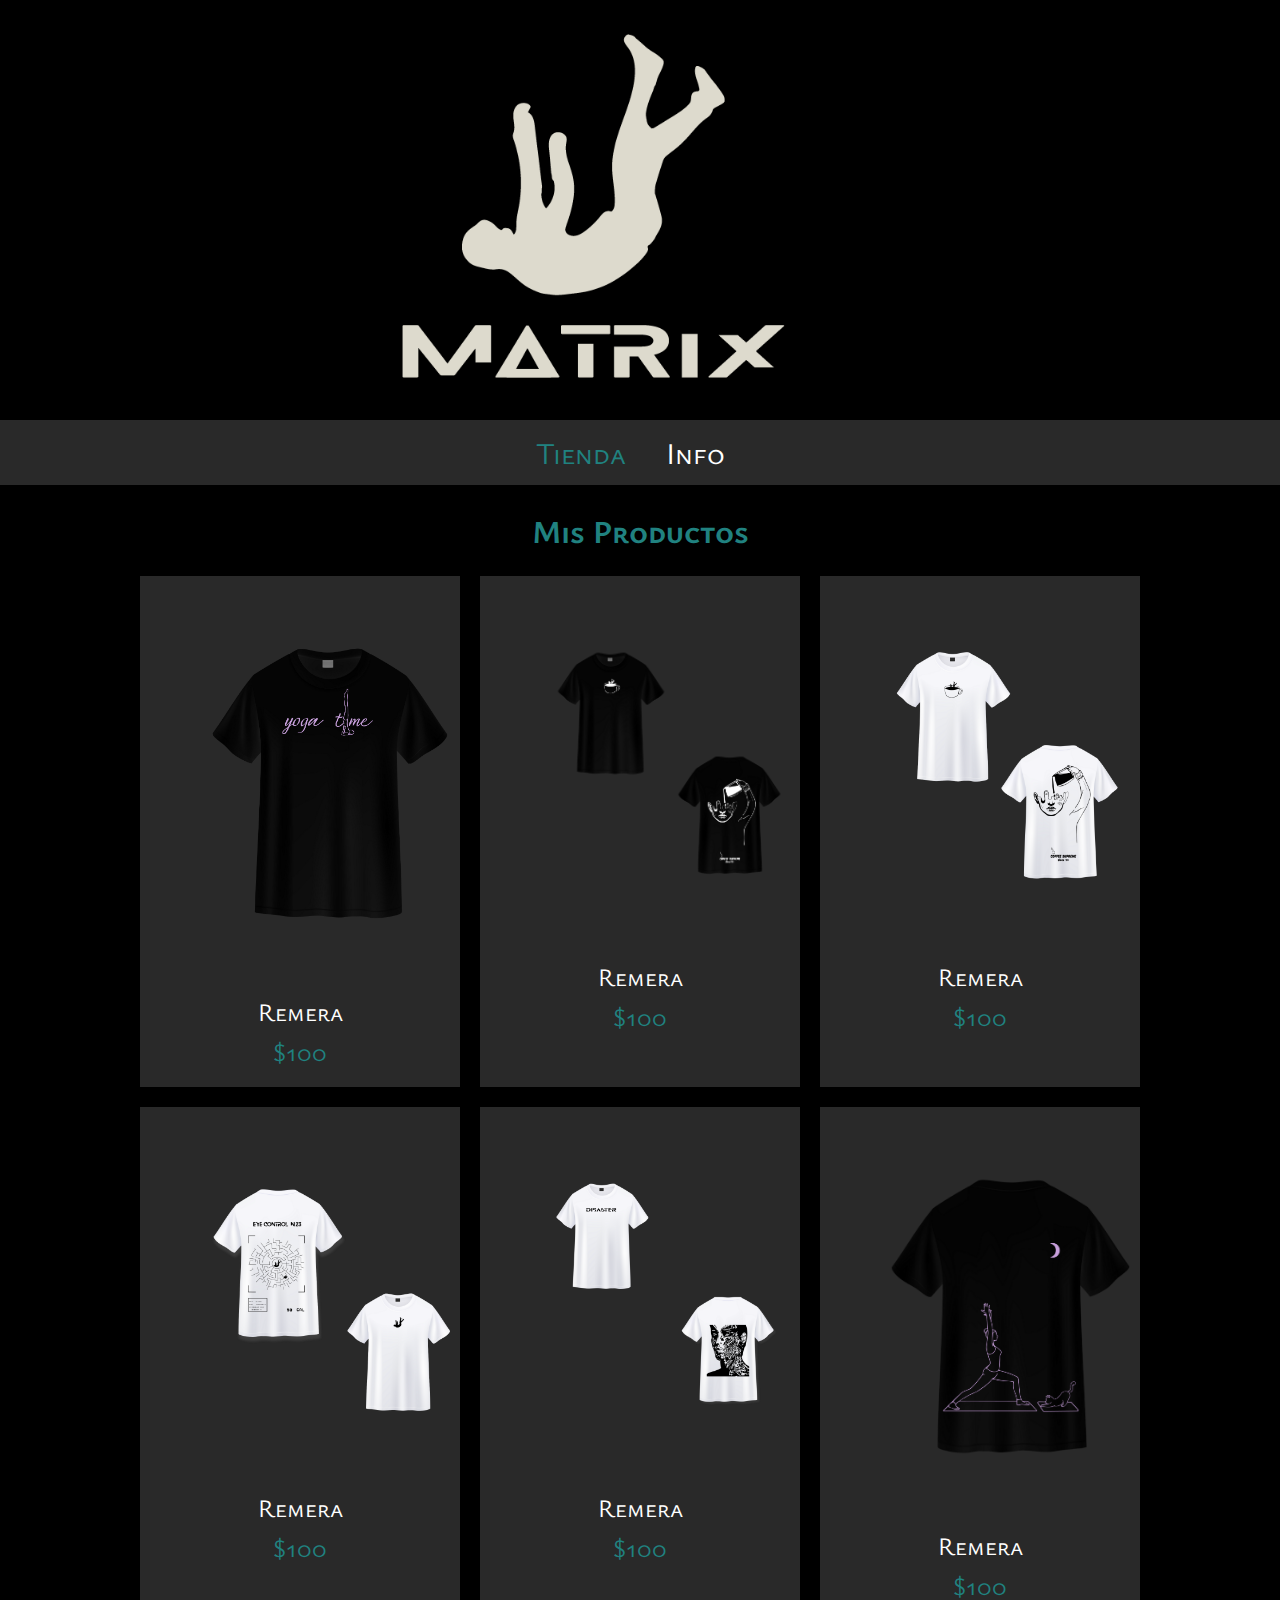
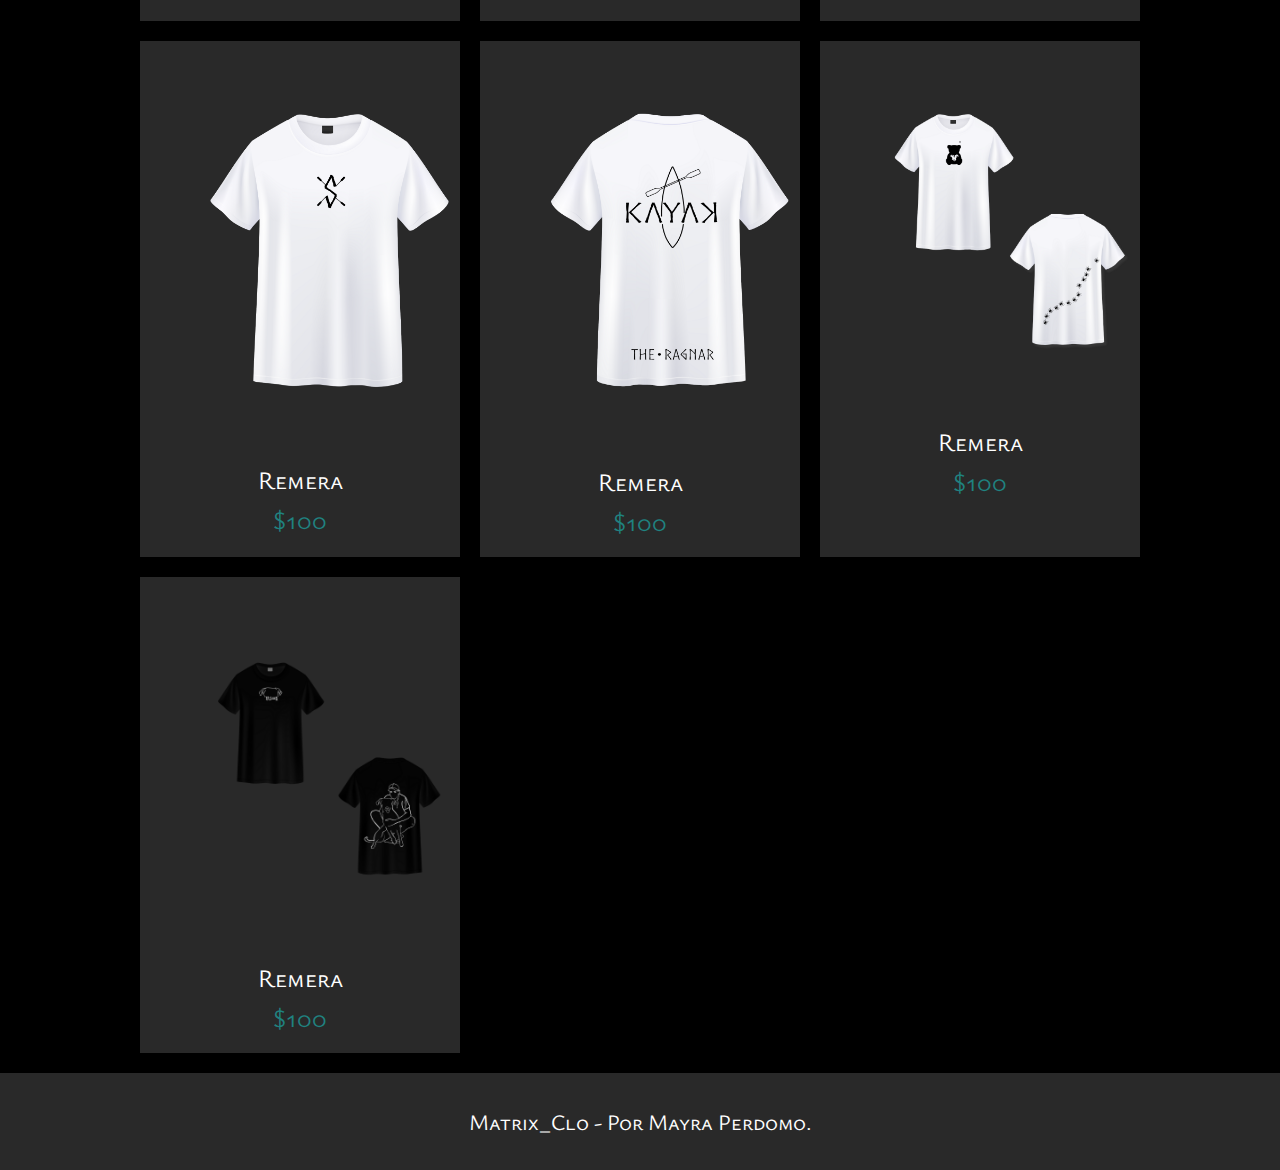
<file: index.html>
<!DOCTYPE html>
<html lang="en">
<head>
    <meta charset="UTF-8">
    <meta name="viewport" content="width=device-width, initial-scale=1.0">
    <title>Matrix Clothes</title>
    <link rel="stylesheet" href="css/styles.css">
    <link rel="preconnect" href="https://fonts.googleapis.com">
    <link rel="preconnect" href="https://fonts.gstatic.com" crossorigin>
    <link href="https://fonts.googleapis.com/css2?family=Goldman&family=Nunito:wght@300&family=Onest:wght@200&family=Varela+Round&family=Ysabeau+SC:wght@500&display=swap" rel="stylesheet">
    <link rel="stylesheet" href="css/normalize.css">
    <link rel="icon" href="img/LOGO MATRIX ORIGINAL - FONDO TRANSPARNTE_Mesa de trabajo 1.png" type="image/Matrix">

</head>
<body>
    
    <header class="header">
        <a href="index.html">
            <img class="header__logo" src="img/LOGO MATRIX ORIGINAL - FONDO NEGRO-02.png" alt="logotipo">
        </a>
    </header>

    <nav class="navegacion">
        <a class="navegacion__enlace navegacion__enlace--activo" href="index.html">Tienda</a>
        <a class="navegacion__enlace" href="nosotros.html">Info</a>
    </nav>

    <main class="contenedor">
        <h1>Mis Productos</h1>

        <div id="proyectos">  <!-- div principal -->    

        <div class="grid">
            <div class="producto">
                <a href="productos.html">
                <img class="producto__imagen" src="img/1.png" alt="remera">
                <div class="producto__informacion">
                    <p class="producto__nombre">Remera</p>
                    <p class="producto__precio">$100</p>
                </div>
                </a>
            </div> <!--Final de producto-->
            <div class="producto">
                <a href="productos.html">
                <img class="producto__imagen" src="img/2.png" alt="remera">
                <div class="producto__informacion">
                    <p class="producto__nombre">Remera</p>
                    <p class="producto__precio">$100</p>
                </div>
                </a>
            </div> <!--Final de producto-->
            <div class="producto">
                <a href="productos.html">
                <img class="producto__imagen" src="img/3.png" alt="remera">
                <div class="producto__informacion">
                    <p class="producto__nombre">Remera</p>
                    <p class="producto__precio">$100</p>
                </div>
                </a>
            </div> <!--Final de producto-->
            <div class="producto">
                <a href="productos.html">
                <img class="producto__imagen" src="img/5.png" alt="remera">
                <div class="producto__informacion">
                    <p class="producto__nombre">Remera</p>
                    <p class="producto__precio">$100</p>
                </div>
                </a>
            </div> <!--Final de producto-->
            <div class="producto">
                <a href="productos.html">
                <img class="producto__imagen" src="img/6.png" alt="remera">
                <div class="producto__informacion">
                    <p class="producto__nombre">Remera</p>
                    <p class="producto__precio">$100</p>
                </div>
                </a>
            </div> <!--Final de producto-->
            <div class="producto">
                <a href="productos.html">
                <img class="producto__imagen" src="img/7.png" alt="remera">
                <div class="producto__informacion">
                    <p class="producto__nombre">Remera</p>
                    <p class="producto__precio">$100</p>
                </div>
                </a>
            </div> <!--Final de producto-->
            <div class="producto">
                <a href="productos.html">
                <img class="producto__imagen" src="img/12.png" alt="remera">
                <div class="producto__informacion">
                    <p class="producto__nombre">Remera</p>
                    <p class="producto__precio">$100</p>
                </div>
                </a>
            </div> <!--Final de producto-->
            <div class="producto">
                <a href="productos.html">
                <img class="producto__imagen" src="img/13.png" alt="remera">
                <div class="producto__informacion">
                    <p class="producto__nombre">Remera</p>
                    <p class="producto__precio">$100</p>
                </div>
                </a>
            </div> <!--Final de producto-->
            <div class="producto">
                <a href="productos.html">
                <img class="producto__imagen" src="img/7 (1).png" alt="remera">
                <div class="producto__informacion">
                    <p class="producto__nombre">Remera</p>
                    <p class="producto__precio">$100</p>
                </div>
                </a>
            </div> <!--Final de producto-->
            <div class="producto">
                <a href="productos.html">
                <img class="producto__imagen" src="img/Diseño sin título (50).png" alt="remera">
                <div class="producto__informacion">
                    <p class="producto__nombre">Remera</p>
                    <p class="producto__precio">$100</p>
                </div>
                </a>
            </div> <!--Final de producto-->
        </div> 
    </main>


    <footer class="footer">
        <p class="footer__texto">Matrix_Clo - Por Mayra Perdomo.</p>
    </footer>

</body>
</html>
</file>
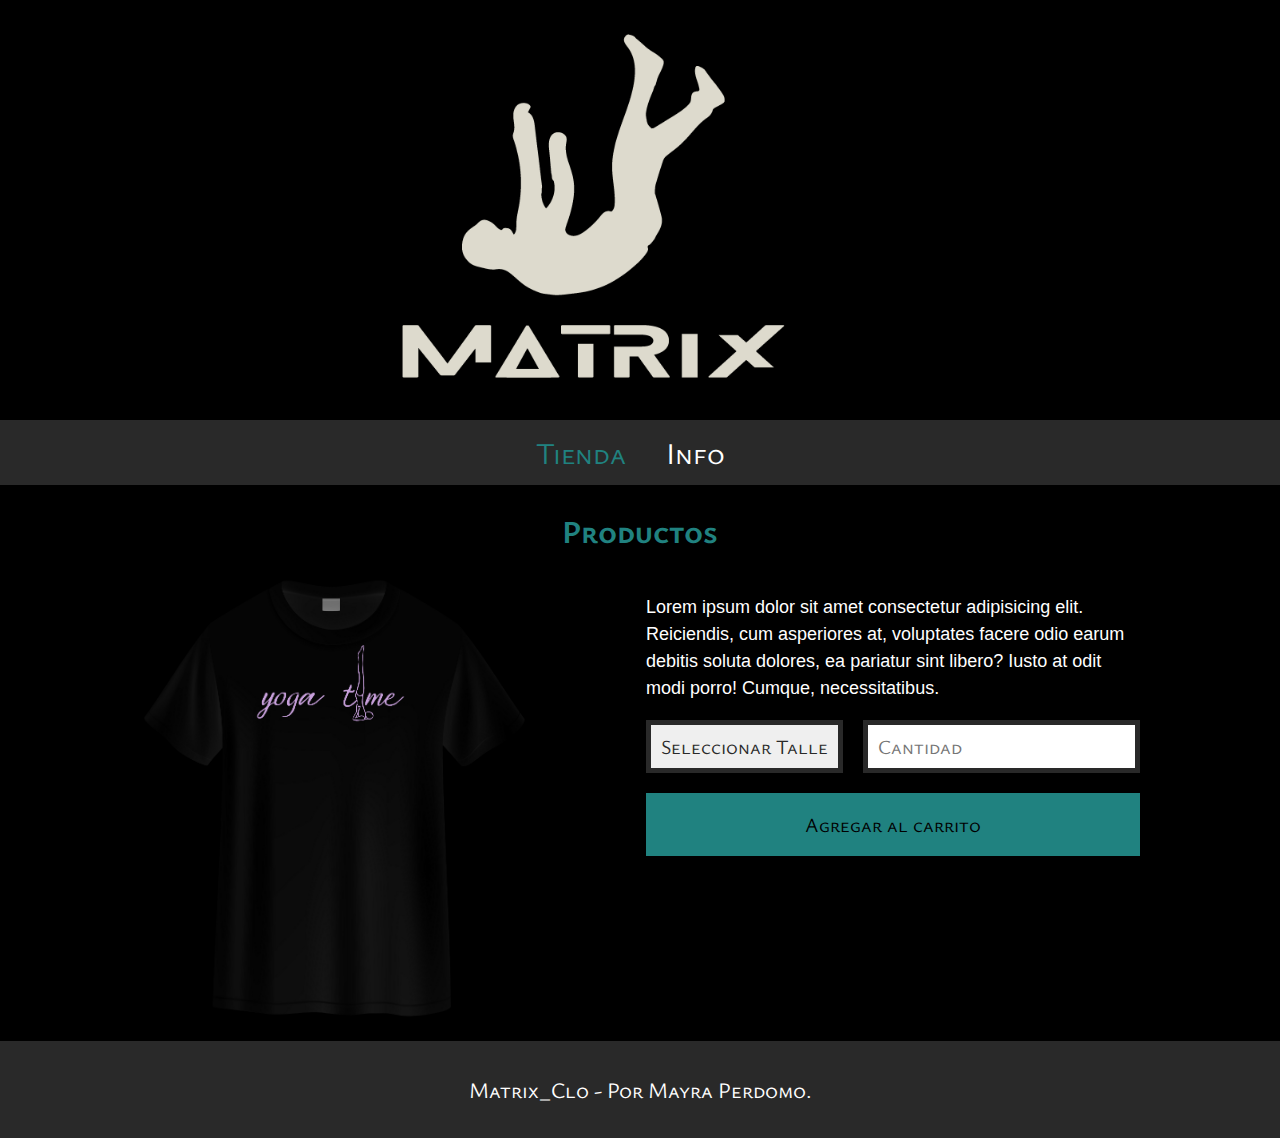
<file: productos.html>
<!DOCTYPE html>
<html lang="en">
<head>
    <meta charset="UTF-8">
    <meta name="viewport" content="width=device-width, initial-scale=1.0">
    <title>Matrix Clothes</title>
    <link rel="stylesheet" href="css/styles.css">
    <link rel="preconnect" href="https://fonts.googleapis.com">
    <link rel="preconnect" href="https://fonts.gstatic.com" crossorigin>
    <link href="https://fonts.googleapis.com/css2?family=Goldman&family=Nunito:wght@300&family=Onest:wght@200&family=Varela+Round&family=Ysabeau+SC:wght@500&display=swap" rel="stylesheet">
    <link rel="stylesheet" href="css/normalize.css">
</head>
<body>
    
    <header class="header">
        <a href="index.html">
            <img class="header__logo" src="img/LOGO MATRIX ORIGINAL - FONDO NEGRO-02.png" alt="logotipo">
        </a>
    </header>

    <nav class="navegacion">
        <a class="navegacion__enlace navegacion__enlace--activo" href="index.html">Tienda</a>
        <a class="navegacion__enlace" href="nosotros.html">Info</a>
    </nav>

    <main class="contenedor">
        <h1>Productos</h1>

        <div class="remera">
            <img class="renera__imagen" src="img/1.png" alt="remera">
            <div class="remera__contenido">
                <p>
                    Lorem ipsum dolor sit amet consectetur adipisicing elit. Reiciendis, cum asperiores at, voluptates facere odio earum debitis soluta dolores, ea pariatur sint libero? Iusto at odit modi porro! Cumque, necessitatibus.
                </p>
                <form class="formulario">
                    <select name="Talles" class="formulario__campo">
                        <option disabled selected>Seleccionar Talle</option>
                        <option value="">S</option>
                        <option value="">M</option>
                        <option value="">L</option>
                        <option value="">XL</option>
                    </select>
                    <input type="number" placeholder="Cantidad" min="0" class="formulario__campo">
                    <input type="submit" value="Agregar al carrito" class="formulario__submit">
                </form>

            </div>

        </div>

    </main>

    <footer class="footer">
        <p class="footer__texto">Matrix_Clo - Por Mayra Perdomo.</p>
    </footer>

</body>
</html>
</file>
<file: css/styles.css>
:root {
    --primario: #000000;
    --primarioOscuro: #292929;
    --secundario: rgb(9, 109, 79)33, 23;
    --secundarioOscuro: rgb(32, 130, 128);
    --blanco: #fff;

    --fuente1: font-family: 'Goldman', sans-serif;
    font-family: 'Nunito', sans-serif;
    font-family: 'Onest', sans-serif;
    font-family: 'Varela Round', sans-serif;
    font-family: 'Ysabeau SC', sans-serif;;
}

html {
    box-sizing: border-box;
    font-size: 62.5%; /* hace 1rem = 10px */
}

*, *::before, *::after {
    box-sizing: inherit;
}

/* Globales */
body {
    background-color: var(--primario);
    font-size: 1.6rem;
    line-height: 1.5;
}

p {
    font-size: 1.8rem;
    font-family: Arial, Helvetica, sans-serif;
    color: var(--blanco);
}

a {
    text-decoration: none;
}

img {
    max-width: 80%;
}

.contenedor {
    max-width: 100rem;
    margin: 0 auto;
}

h1,h2,h3 {
    text-align: center;
    color: var(--secundarioOscuro);
    font-family: var(--fuente1);
    text-decoration: none;
}

h1 {
    font-size: 4rem;
}

h2 {
    font-size: 3.2rem;
}

h3 {
    font-size: 2.4rem;
}

/* Header */
.header {
    display: flex;
    justify-content: center;
}

.header__logo {
    margin: 3rem 0;
}

/* Footer*/
.footer {
    background-color: var(--primarioOscuro);
    padding: 1rem 0;
    margin-top: 2rem;
}

.footer__texto {
    text-align: center;
    font-family: var(--fuente1);
    font-size: 2.2rem;
}

/* Navegacion */
.navegacion {
    background-color: var(--primarioOscuro);
    padding: 1rem 0;
    display: flex;
    justify-content: center;
    gap: 2rem;
}

.navegacion__enlace {
    font-family: var(--fuente1);
    color: #fff;
    font-size: 3rem;  
    margin-right: 2rem;
}

.navegacion__enlace--activo,
.navegacion__enlace:hover {
    color: var(--secundarioOscuro);
}

/* Grid*/
.grid {
    display: grid;
    grid-template-columns: repeat(2, 1fr);
    gap: 2rem;
}

@media (min-width: 768px) {
    .grid {
        grid-template-columns: repeat(3, 1fr);
    }
}

/* Productos */
.producto {
    background-color: var(--primarioOscuro);
    padding: 1rem;

}

.producto__imagen {
    width: 100%;
    place-content: center;
    margin: 6rem;
}

.producto__nombre {
    font-size: 2.5rem;
    text-align: center;
}

.producto__precio {
    font-size: 2.5rem;
    color: var(--secundarioOscuro);
}

.producto__nombre, 
.producto__precio {
    font-family: var(--fuente1);
    margin: 1rem 0;
    text-align: center;
    line-height: 1.2;
}

/* Info */
@media (min-width: 768px) {
    .nosotros {
        display: grid;
        grid-template-columns: repeat(2, 1fr);
        column-gap: 2rem;
    }
}

.nosotros__contenido {
    font-family: var(--fuente1);
}

.nosotros__imagen {
    width: 100%;
}

/* Bloques */
.bloques {
    display: grid;
    grid-template-columns: repeat(2, 1fr);
    gap: 2rem;
}

@media (min-width: 768px) {
    .bloques {
        grid-template-columns: repeat(4, 1fr);
    }
}

.bloque {
    text-align: center;
}

.bloque__titulo {
    margin: 0;
}

.icon {
    width: 100%;
}

.bloques a {
    text-decoration: none;
    color: #fff;
    font-size: 2rem;

}

/* Prducto */
@media (min-width: 768px) {
    .remera {
        display: grid;
        grid-template-columns: repeat(2, 1fr);
        column-gap: 2rem;
    }
}

.formulario {
    display: grid;
    grid-template-columns: repeat(2, 1fr);
    gap: 2rem;
}

.formulario__campo {
    border: var(--primarioOscuro);
    border-width: .5rem;
    border-style: solid;
    color: var(--primarioOscuro);
    font-size: 2rem;
    font-family: var(--fuente1);
    padding: 1rem;
    appearance: none;
}

.formulario__submit {
    background-color: var(--secundarioOscuro);
    border: none;
    font-size: 2rem;
    font-family: var(--fuente1);
    padding: 2rem;
    transition: background-color .3s ease;
    grid-column: 1 / 3;
}

.formulario__submit:hover {
    cursor: pointer;
    background-color:cadetblue
}

.cont-img {
    display: flex;
    justify-content: center;
    align-items: center;    
    height: 30%;
    width: 30%;
    margin-left: 35rem;
    object-fit: cover; /* Ajusta la imagen para que cubra completamente el contenedor sin distorsionarse */
}

.carousel-item {
    align-items: center;
    max-width: 60%; /* Ajusta el ancho máximo del contenido del modal según tus necesidades */
    max-height: 60vh; /* Ajusta la altura máxima del contenido del modal según tus necesidades */
}

.modal {
    display: flex;
    position: relative;
    top: 0;
    left: 0;
    justify-content: center;
    align-items: center;
  }
  
  .modal-content {
    max-width: 100%;
    max-height: 100vh;
    overflow: hidden;
  }
  
  .modal-content img {
    width: 60%;
    height: auto;
    display: flex;
    margin: 0 auto;
  }
</file>
